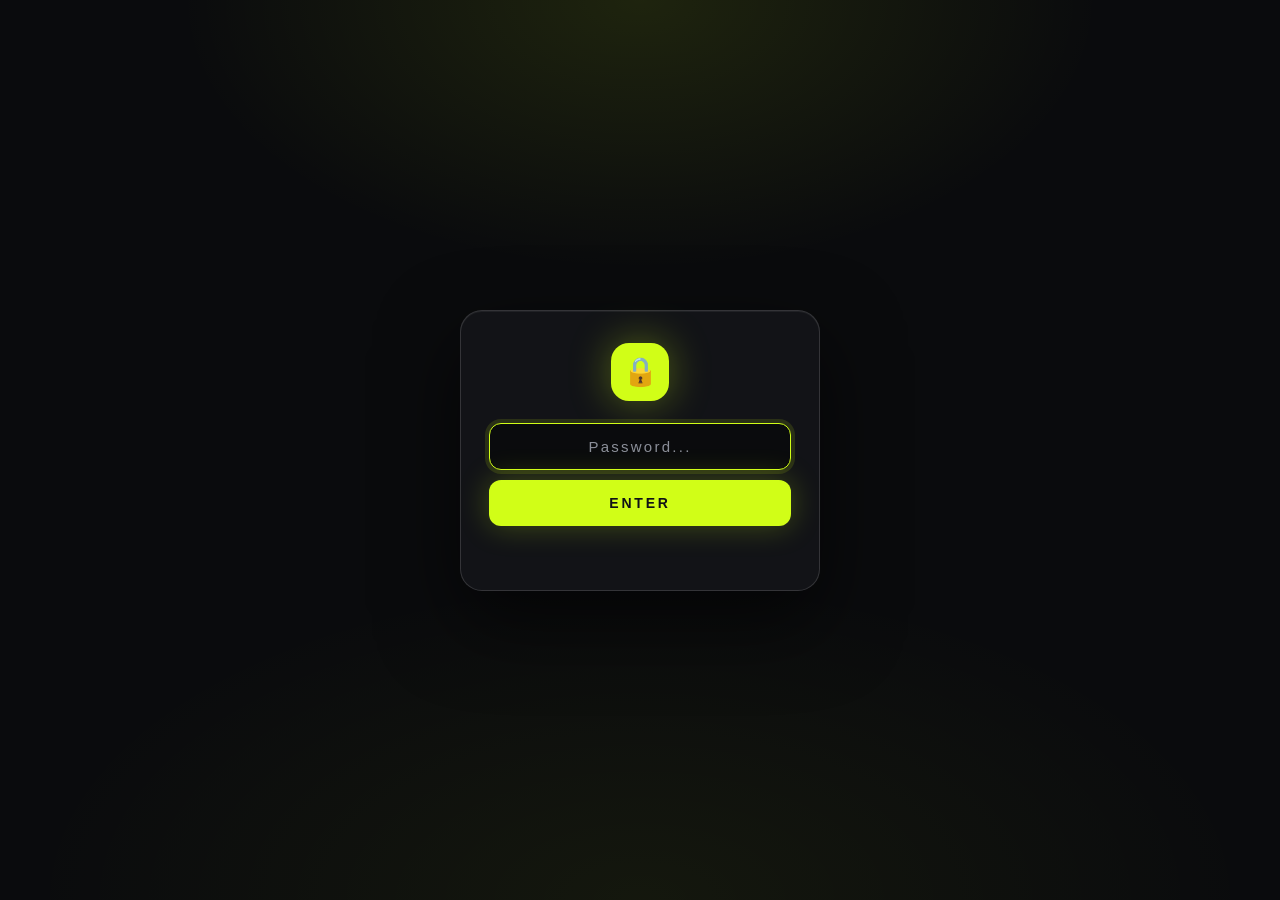
<file: Main/index.html>
<!DOCTYPE html>
<html lang="id">
<head>
<meta charset="UTF-8">
<meta name="viewport" content="width=device-width, initial-scale=1.0">
<title>Game Hub</title>
<link rel="preconnect" href="https://radiantoptimizer.app">
<link rel="stylesheet" href="style.css">
</head>
<body>

<div id="gate" class="screen">
  <div class="gate-card">
    <div class="gate-logo">🔒</div>
    <input type="password" id="gatePw" placeholder="Password..." autocomplete="off" autofocus>
    <button id="gateBtn" type="button">ENTER</button>
    <p id="gateErr" class="err"></p>
  </div>
</div>

<div id="verifikasiOverlay" class="verif-overlay hidden">
  <img src="monyet.png" alt="" class="verif-img" onerror="this.src='https://encrypted-tbn0.gstatic.com/images?q=tbn:ANd9GcRPo8wVwMZ2UTOrMxH_hvncCBZKDLi3Ojqzt2VunC88Zw&s=10'">
</div>

<div id="app" class="hidden">
  <header class="topbar">
    <div class="brand">
      <span class="brand-icon">⚡</span>
      <span class="brand-name">Game Hub</span>
    </div>
    <div class="search-wrap">
      <svg class="search-icon" width="18" height="18" viewBox="0 0 24 24" fill="none" stroke="currentColor" stroke-width="2.5" stroke-linecap="round">
        <circle cx="11" cy="11" r="8"></circle>
        <path d="m21 21-4.3-4.3"></path>
      </svg>
      <input type="text" id="search" placeholder="Cari game..." autocomplete="off">
    </div>
  </header>

  <main>
    <section id="historySection" class="history-section hidden">
      <div class="section-head">
        <h2>Terakhir Dimainkan</h2>
        <button id="clearHistoryBtn" class="text-btn">Hapus riwayat</button>
      </div>
      <div id="historyGrid" class="history-row"></div>
    </section>

    <div class="meta"><span id="count">Memuat...</span></div>
    <div id="chips" class="chips"></div>
    <div id="grid" class="grid"></div>
    <div id="empty" class="empty hidden">
      <div class="empty-icon">🔍</div>
      <p>Tidak ada game yang cocok.</p>
    </div>
  </main>

  <footer><p>Private collection · <span id="totalFoot"></span> game</p></footer>
</div>

<script src="script.js"></script>
</body>
</html>
</file>
<file: Main/style.css>
:root {
  --bg: #0a0b0d;
  --surface: #14161a;
  --surface-hi: #1a1d22;
  --border: rgba(255,255,255,0.07);
  --border-hi: rgba(255,255,255,0.14);
  --accent: #d1fe17;
  --accent-glow: rgba(209,254,23,0.35);
  --text: #f5f5f7;
  --muted: #8b8f99;
  --danger: #ff5c5c;
  --radius: 14px;
  --radius-sm: 10px;
}

* { box-sizing: border-box; margin: 0; padding: 0; }
html { scroll-behavior: smooth; }

body {
  font-family: -apple-system, BlinkMacSystemFont, "Segoe UI", Inter, Roboto, sans-serif;
  background: var(--bg);
  color: var(--text);
  min-height: 100vh;
  -webkit-font-smoothing: antialiased;
  overflow-x: hidden;
}

.hidden { display: none !important; }

/* ===== GATE ===== */
.screen {
  position: fixed;
  inset: 0;
  display: grid;
  place-items: center;
  padding: 20px;
  z-index: 100;
  background:
    radial-gradient(ellipse 60% 50% at 50% 0%, rgba(209,254,23,0.10), transparent 60%),
    radial-gradient(ellipse 80% 60% at 50% 100%, rgba(209,254,23,0.05), transparent 60%),
    var(--bg);
  animation: fadeIn 0.4s ease;
}

@keyframes fadeIn { from { opacity: 0; } to { opacity: 1; } }

.gate-card {
  width: 100%;
  max-width: 360px;
  background: rgba(20,22,26,0.85);
  backdrop-filter: blur(20px);
  -webkit-backdrop-filter: blur(20px);
  border: 1px solid var(--border-hi);
  border-radius: 22px;
  padding: 32px 28px;
  box-shadow: 0 30px 80px rgba(0,0,0,0.6), inset 0 1px 0 rgba(255,255,255,0.06);
}

.gate-logo {
  display: grid;
  place-items: center;
  width: 58px;
  height: 58px;
  margin: 0 auto 22px;
  background: var(--accent);
  color: #101216;
  border-radius: 18px;
  font-size: 28px;
  box-shadow: 0 0 40px var(--accent-glow);
  animation: logoPulse 3s ease-in-out infinite;
}

@keyframes logoPulse {
  0%, 100% { box-shadow: 0 0 40px var(--accent-glow); }
  50%      { box-shadow: 0 0 70px var(--accent-glow); }
}

#gatePw {
  width: 100%;
  padding: 14px 16px;
  font-size: 15px;
  background: var(--bg);
  border: 1px solid var(--border-hi);
  border-radius: 12px;
  color: var(--text);
  outline: none;
  font-family: inherit;
  margin-bottom: 10px;
  text-align: center;
  letter-spacing: 0.15em;
  transition: border-color 0.15s, box-shadow 0.15s;
}

#gatePw::placeholder { color: var(--muted); }
#gatePw:focus { border-color: var(--accent); box-shadow: 0 0 0 4px rgba(209,254,23,0.12); }

#gateBtn {
  width: 100%;
  padding: 15px;
  font-size: 14px;
  font-weight: 800;
  letter-spacing: 0.2em;
  text-transform: uppercase;
  background: var(--accent);
  color: #101216;
  border: none;
  border-radius: 12px;
  cursor: pointer;
  font-family: inherit;
  box-shadow: 0 0 30px rgba(209,254,23,0.25);
  transition: transform 0.1s, background 0.15s;
}

#gateBtn:hover { background: #b8e013; }
#gateBtn:active { transform: scale(0.98); }

.err {
  color: var(--danger);
  font-size: 13px;
  margin-top: 14px;
  min-height: 18px;
  font-weight: 600;
  text-align: center;
}

@keyframes shake {
  10%, 90% { transform: translateX(-2px); }
  20%, 80% { transform: translateX(4px); }
  30%, 50%, 70% { transform: translateX(-6px); }
  40%, 60% { transform: translateX(6px); }
}
.shake { animation: shake 0.4s; }

/* ===== VERIFIKASI OVERLAY ===== */
.verif-overlay {
  position: fixed;
  inset: 0;
  z-index: 999;
  display: grid;
  place-items: center;
  background: rgba(0, 0, 0, 0.75);
  backdrop-filter: blur(8px);
  -webkit-backdrop-filter: blur(8px);
  animation: fadeIn 0.3s ease;
}

.verif-img {
  max-width: 80vw;
  max-height: 80vh;
  border-radius: 12px;
  box-shadow: 0 0 40px rgba(209, 254, 23, 0.4), 0 0 80px rgba(209, 254, 23, 0.2);
  animation: popIn 0.3s cubic-bezier(0.34, 1.56, 0.64, 1);
}

@keyframes popIn {
  from { transform: scale(0.5); opacity: 0; }
  to   { transform: scale(1); opacity: 1; }
}

/* ===== APP ===== */
#app {
  min-height: 100vh;
  display: flex;
  flex-direction: column;
  animation: fadeIn 0.3s ease;
}

.topbar {
  position: sticky;
  top: 0;
  z-index: 50;
  display: flex;
  align-items: center;
  gap: 16px;
  padding: 14px 24px;
  background: rgba(10,11,13,0.75);
  backdrop-filter: blur(16px);
  -webkit-backdrop-filter: blur(16px);
  border-bottom: 1px solid var(--border);
}

.brand { display: flex; align-items: center; gap: 10px; }

.brand-icon {
  display: grid;
  place-items: center;
  width: 36px;
  height: 36px;
  background: var(--accent);
  color: #101216;
  border-radius: 10px;
  font-size: 18px;
  box-shadow: 0 0 24px var(--accent-glow);
}

.brand-name { font-weight: 800; font-size: 16px; }

.search-wrap {
  flex: 1;
  position: relative;
  max-width: 560px;
  margin: 0 auto;
}

.search-icon {
  position: absolute;
  left: 14px;
  top: 50%;
  transform: translateY(-50%);
  color: var(--muted);
  pointer-events: none;
  z-index: 2;
}

#search {
  width: 100%;
  padding: 11px 14px 11px 42px;
  font-size: 14px;
  background: var(--surface);
  border: 1px solid var(--border);
  border-radius: var(--radius-sm);
  color: var(--text);
  outline: none;
  font-family: inherit;
  caret-color: var(--accent);
  transition: border-color 0.15s, background 0.15s;
}

#search::placeholder { color: var(--muted); opacity: 1; }
#search:focus { border-color: var(--accent); background: var(--surface-hi); box-shadow: 0 0 0 4px rgba(209,254,23,0.10); }

main {
  flex: 1;
  padding: 24px;
  max-width: 1500px;
  width: 100%;
  margin: 0 auto;
}

.meta {
  margin-bottom: 16px;
  color: var(--muted);
  font-size: 13px;
  font-weight: 500;
}

.history-section { margin-bottom: 32px; }

.section-head {
  display: flex;
  justify-content: space-between;
  align-items: center;
  margin-bottom: 14px;
}

.section-head h2 { font-size: 16px; font-weight: 800; }

.text-btn {
  background: none;
  border: none;
  color: var(--muted);
  font-size: 12px;
  font-weight: 600;
  cursor: pointer;
  padding: 6px 10px;
  border-radius: 8px;
  font-family: inherit;
  transition: color 0.15s, background 0.15s;
}

.text-btn:hover { color: var(--danger); background: rgba(255,92,92,0.1); }

.history-row {
  display: flex;
  gap: 12px;
  overflow-x: auto;
  padding-bottom: 4px;
}

.history-row::-webkit-scrollbar { height: 6px; }
.history-row::-webkit-scrollbar-thumb { background: #2a2d33; border-radius: 3px; }

.history-card {
  flex-shrink: 0;
  width: 140px;
  display: flex;
  flex-direction: column;
  gap: 8px;
  text-decoration: none;
  color: var(--text);
  transition: transform 0.15s;
}

.history-card:hover { transform: translateY(-2px); }

.history-thumb {
  width: 100%;
  aspect-ratio: 16 / 10;
  background: linear-gradient(135deg, #1c1f24, #0f1114);
  border-radius: 10px;
  overflow: hidden;
  border: 1px solid var(--border);
}

.history-thumb img { width: 100%; height: 100%; object-fit: cover; display: block; }

.history-card span {
  font-size: 12px;
  font-weight: 600;
  line-height: 1.3;
  display: -webkit-box;
  -webkit-line-clamp: 2;
  -webkit-box-orient: vertical;
  overflow: hidden;
}

.chips {
  display: flex;
  flex-wrap: wrap;
  gap: 7px;
  margin-bottom: 24px;
  padding: 14px;
  background: linear-gradient(180deg, rgba(20,22,26,0.7), rgba(20,22,26,0.4));
  border: 1px solid var(--border);
  border-radius: 16px;
}

.chip {
  --chip-color: var(--muted);
  position: relative;
  padding: 7px 13px;
  border-radius: 10px;
  border: 1px solid transparent;
  background: rgba(255,255,255,0.03);
  color: var(--muted);
  font-size: 12.5px;
  font-weight: 600;
  cursor: pointer;
  white-space: nowrap;
  display: inline-flex;
  align-items: center;
  gap: 7px;
  font-family: inherit;
  transition: all 0.18s cubic-bezier(0.4, 0, 0.2, 1);
}

.chip::before {
  content: '';
  width: 6px;
  height: 6px;
  border-radius: 50%;
  background: var(--chip-color);
  flex-shrink: 0;
}

.chip:hover {
  background: rgba(255,255,255,0.06);
  border-color: var(--chip-color);
  color: var(--text);
  transform: translateY(-1px);
}

.chip.active {
  background: var(--chip-color);
  color: #101216;
  border-color: var(--chip-color);
  box-shadow: 0 4px 16px -4px var(--chip-color);
  transform: translateY(-1px);
}

.chip.active::before { background: #101216; }

.chip .cnt {
  font-size: 10.5px;
  font-weight: 800;
  padding: 1px 6px;
  border-radius: 6px;
  background: rgba(255,255,255,0.06);
  color: inherit;
  opacity: 0.75;
  min-width: 22px;
  text-align: center;
}

.chip.active .cnt { background: rgba(0,0,0,0.22); opacity: 0.95; }

.chip[data-cat="All"]      { --chip-color: #d1fe17; }
.chip[data-cat="Shooter"]  { --chip-color: #ff5252; }
.chip[data-cat="Action"]   { --chip-color: #ff8c32; }
.chip[data-cat="Retro"]    { --chip-color: #a050ff; }
.chip[data-cat="Sandbox"]  { --chip-color: #3cc878; }
.chip[data-cat="RPG"]      { --chip-color: #508cff; }
.chip[data-cat="Strategy"] { --chip-color: #00b4b4; }
.chip[data-cat="Puzzle"]   { --chip-color: #f0c828; }
.chip[data-cat="Casual"]   { --chip-color: #ff78be; }
.chip[data-cat="Horror"]   { --chip-color: #e63946; }
.chip[data-cat="Racing"]   { --chip-color: #00bedc; }
.chip[data-cat="Sports"]   { --chip-color: #aadc28; }
.chip[data-cat="Adventure"]{ --chip-color: #b45adc; }
.chip[data-cat="PC"]       { --chip-color: #4ecdc4; }
.chip[data-cat="Neo Geo"]  { --chip-color: #ff6b6b; }
.chip[data-cat="Capcom"]   { --chip-color: #ffe66d; }
.chip[data-cat="Arcade"]   { --chip-color: #a06cd5; }

.grid {
  display: grid;
  grid-template-columns: repeat(auto-fill, minmax(230px, 1fr));
  gap: 16px;
}

.card {
  position: relative;
  display: flex;
  flex-direction: column;
  background: var(--surface);
  border: 1px solid var(--border);
  border-radius: var(--radius);
  overflow: hidden;
  color: inherit;
  transition: transform 0.2s, border-color 0.2s, box-shadow 0.2s;
}

.card:hover {
  transform: translateY(-4px);
  border-color: var(--border-hi);
  box-shadow: 0 12px 30px rgba(0,0,0,0.5), 0 0 0 1px rgba(209,254,23,0.3);
}

.card-link {
  display: flex;
  flex-direction: column;
  text-decoration: none;
  color: inherit;
  width: 100%;
  height: 100%;
}

.card-thumb {
  position: relative;
  aspect-ratio: 16 / 10;
  background: linear-gradient(135deg, #1c1f24, #0f1114);
  overflow: hidden;
}

.card-thumb img {
  width: 100%;
  height: 100%;
  object-fit: cover;
  display: block;
  transition: transform 0.4s, opacity 0.3s;
  opacity: 0;
}

.card-thumb img.loaded { opacity: 1; }
.card:hover .card-thumb img { transform: scale(1.06); }

.card-thumb .initial {
  position: absolute;
  inset: 0;
  display: grid;
  place-items: center;
  font-size: 40px;
  font-weight: 800;
  color: rgba(209,254,23,0.25);
}

.card-cat {
  position: absolute;
  top: 8px;
  left: 8px;
  z-index: 2;
  padding: 3px 7px;
  font-size: 8.5px;
  font-weight: 900;
  text-transform: uppercase;
  letter-spacing: 0.08em;
  border-radius: 5px;
  color: #fff;
  background: rgba(0,0,0,0.7);
  border: 1px solid rgba(255,255,255,0.15);
  line-height: 1;
  pointer-events: none;
}

.card-cat[data-cat="Shooter"]   { background: rgba(255,82,82,0.9); }
.card-cat[data-cat="Action"]    { background: rgba(255,140,50,0.9); }
.card-cat[data-cat="Retro"]     { background: rgba(160,80,255,0.9); }
.card-cat[data-cat="Sandbox"]   { background: rgba(60,200,120,0.9); }
.card-cat[data-cat="RPG"]       { background: rgba(80,140,255,0.9); }
.card-cat[data-cat="Strategy"]  { background: rgba(0,180,180,0.9); }
.card-cat[data-cat="Puzzle"]    { background: rgba(240,200,40,0.95); color: #1a1400; }
.card-cat[data-cat="Casual"]    { background: rgba(255,120,190,0.9); }
.card-cat[data-cat="Horror"]    { background: rgba(140,20,20,0.95); }
.card-cat[data-cat="Racing"]    { background: rgba(0,190,220,0.9); }
.card-cat[data-cat="Sports"]    { background: rgba(170,220,40,0.95); color: #131517; }
.card-cat[data-cat="Adventure"] { background: rgba(180,90,220,0.9); }
.card-cat[data-cat="PC"]        { background: rgba(78,205,196,0.9); }
.card-cat[data-cat="Neo Geo"]   { background: rgba(255,107,107,0.9); }
.card-cat[data-cat="Capcom"]    { background: rgba(255,230,109,0.95); color: #1a1400; }
.card-cat[data-cat="Arcade"]    { background: rgba(160,108,213,0.9); }

.card-open-tab {
  position: absolute;
  top: 8px;
  right: 8px;
  z-index: 3;
  width: 32px;
  height: 32px;
  display: grid;
  place-items: center;
  background: rgba(0,0,0,0.7);
  backdrop-filter: blur(8px);
  -webkit-backdrop-filter: blur(8px);
  border: 1px solid rgba(255,255,255,0.2);
  border-radius: 8px;
  color: #fff;
  cursor: pointer;
  opacity: 0;
  transition: all 0.15s;
  padding: 0;
  font-family: inherit;
}

.card:hover .card-open-tab { opacity: 1; }

.card-open-tab:hover {
  background: var(--accent);
  color: #101216;
  border-color: var(--accent);
  transform: scale(1.08);
}

.card-body { padding: 12px 14px 14px; }

.card-title {
  font-size: 14px;
  font-weight: 600;
  line-height: 1.35;
  color: var(--text);
  display: -webkit-box;
  -webkit-line-clamp: 2;
  -webkit-box-orient: vertical;
  overflow: hidden;
  min-height: 2.7em;
}

.empty { text-align: center; padding: 80px 20px; color: var(--muted); }
.empty-icon { font-size: 48px; margin-bottom: 16px; opacity: 0.5; }

footer {
  padding: 24px;
  text-align: center;
  color: var(--muted);
  font-size: 12px;
  border-top: 1px solid var(--border);
  margin-top: 40px;
}

/* ===== PLAYER ===== */
.player-body {
  height: 100vh;
  overflow: hidden;
  display: flex;
  flex-direction: column;
}

.player-bar {
  display: flex;
  align-items: center;
  gap: 12px;
  padding: 10px 16px;
  background: rgba(10,11,13,0.9);
  border-bottom: 1px solid var(--border);
  flex-shrink: 0;
  z-index: 10;
}

.player-btn {
  display: inline-flex;
  align-items: center;
  gap: 6px;
  padding: 8px 14px;
  font-size: 13px;
  font-weight: 700;
  background: var(--surface);
  color: var(--text);
  border: 1px solid var(--border);
  border-radius: 10px;
  text-decoration: none;
  cursor: pointer;
  white-space: nowrap;
  font-family: inherit;
  transition: all 0.15s;
}

.player-btn:hover { border-color: var(--accent); color: var(--accent); }

.player-title {
  flex: 1;
  text-align: center;
  font-size: 14px;
  font-weight: 700;
  overflow: hidden;
  text-overflow: ellipsis;
  white-space: nowrap;
  padding: 0 12px;
}

.player-wrap { flex: 1; position: relative; background: #000; overflow: hidden; }
.game-frame { width: 100%; height: 100%; border: 0; display: block; }

.player-loading {
  position: absolute;
  inset: 0;
  display: grid;
  place-items: center;
  text-align: center;
  padding: 20px;
  z-index: 5;
  background: var(--bg);
  color: var(--muted);
}

.player-loading p { font-size: 15px; margin: 16px 0 8px; color: var(--text); }
.player-loading small { font-size: 12px; opacity: 0.7; display: block; }

.spinner {
  width: 48px;
  height: 48px;
  border: 3px solid var(--border-hi);
  border-top-color: var(--accent);
  border-radius: 50%;
  margin: 0 auto;
  animation: spin 0.8s linear infinite;
}

@keyframes spin { to { transform: rotate(360deg); } }

.player-fallback {
  position: absolute;
  inset: 0;
  display: flex;
  flex-direction: column;
  justify-content: center;
  align-items: center;
  gap: 14px;
  text-align: center;
  padding: 20px;
  z-index: 20;
  background: var(--bg);
}

.fallback-icon { font-size: 56px; opacity: 0.7; }
.player-fallback h2 { font-size: 20px; font-weight: 800; }
.player-fallback p { font-size: 14px; color: var(--muted); max-width: 400px; line-height: 1.6; }
.player-fallback code { background: var(--surface); padding: 2px 6px; border-radius: 4px; font-size: 12px; color: var(--accent); }

.fallback-btn {
  display: inline-flex;
  align-items: center;
  gap: 8px;
  margin-top: 8px;
  padding: 12px 22px;
  font-size: 14px;
  font-weight: 700;
  background: var(--accent);
  color: #101216;
  border-radius: 12px;
  text-decoration: none;
  box-shadow: 0 0 30px rgba(209,254,23,0.25);
  transition: all 0.15s;
}

.fallback-btn:hover { background: #b8e013; transform: translateY(-1px); }

/* ===== FULLSCREEN ===== */
.player-body:fullscreen,
.player-body:-webkit-full-screen {
  background: #000;
}

.player-body:fullscreen .player-bar,
.player-body:-webkit-full-screen .player-bar {
  display: none;
}

.player-body:fullscreen .player-wrap,
.player-body:-webkit-full-screen .player-wrap {
  height: 100vh;
  flex: 1;
}

/* ===== RESPONSIVE ===== */
@media (max-width: 700px) {
  .topbar { padding: 12px 14px; gap: 10px; flex-wrap: wrap; }
  .brand-name { display: none; }
  .search-wrap { order: 3; flex-basis: 100%; max-width: none; }
  main { padding: 16px 12px; }
  .grid { grid-template-columns: repeat(auto-fill, minmax(150px, 1fr)); gap: 10px; }
  .card-title { font-size: 13px; }
  .card-body { padding: 10px; }
  .chips { padding: 10px; gap: 6px; margin-bottom: 18px; }
  .chip { padding: 6px 10px; font-size: 11.5px; gap: 5px; }
  .chip .cnt { font-size: 9.5px; padding: 1px 5px; min-width: 18px; }
  .card-cat { font-size: 8px; padding: 2px 6px; top: 6px; left: 6px; }
  .card-open-tab { opacity: 1; }
  .player-btn span { display: none; }
  .player-title { font-size: 12px; }
}

::-webkit-scrollbar { width: 10px; height: 10px; }
::-webkit-scrollbar-track { background: var(--bg); }
::-webkit-scrollbar-thumb { background: #2a2d33; border-radius: 6px; border: 2px solid var(--bg); }
::-webkit-scrollbar-thumb:hover { background: #3a3d44; }
</file>
